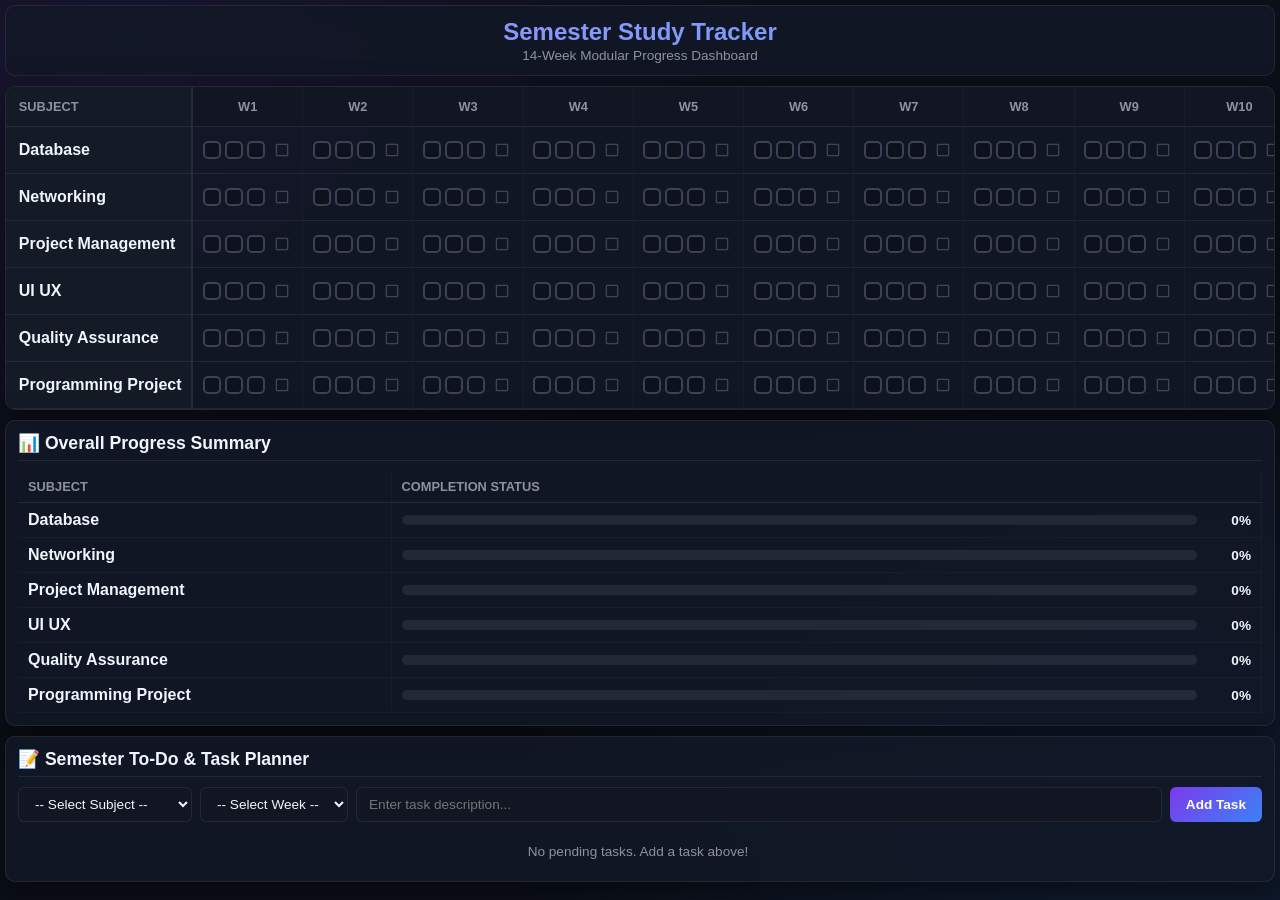
<file: index.html>
<!DOCTYPE html>
<html lang="si">
<head>
    <meta charset="UTF-8">
    <meta name="viewport" content="width=device-width, initial-scale=1.0">
    <title>Semester Study Tracker</title>
    <link rel="icon" type="image/x-icon" href="icon.ico">
    
    <!-- Google Material Symbols (Icons) -->
    <link rel="stylesheet" href="https://fonts.googleapis.com/css2?family=Material+Symbols+Outlined:opsz,wght,FILL,GRAD@24,400,0,0" />
    
    <link rel="stylesheet" href="style.css">
</head>
<body>

<div class="container">
    <header>
        <h1>Semester Study Tracker</h1>
        <p>14-Week Modular Progress Dashboard</p>
    </header>

    <!-- Main Schedule Table Wrapper -->
    <div class="table-wrapper" id="tableWrapper">
        <table id="trackerTable">
            <thead>
                <tr id="headerRow">
                    <th class="subject-header">Subject</th>
                    <!-- Week columns generated via JS -->
                </tr>
            </thead>
            <tbody id="tableBody">
                <!-- Subject rows generated via JS -->
            </tbody>
        </table>
    </div>

    <!-- Separate Progress Summary Window -->
    <div class="progress-window">
        <h2>📊 Overall Progress Summary</h2>
        <table class="progress-table">
            <thead>
                <tr>
                    <th>Subject</th>
                    <th>Completion Status</th>
                </tr>
            </thead>
            <tbody id="progressTableBody">
                <!-- Progress rows generated via JS -->
            </tbody>
        </table>
    </div>

    <!-- Dynamic To-Do List Section -->
    <div class="todo-window">
        <h2>📝 Semester To-Do & Task Planner</h2>
        
        <!-- Error Message Alert Container -->
        <div id="todoErrorMsg" class="error-msg" style="display: none;"></div>

        <!-- Input Form Controls -->
        <div class="todo-form">
            <select id="todoSubjectSelect" class="todo-input">
                <option value="" disabled selected>-- Select Subject --</option>
            </select>

            <select id="todoWeekSelect" class="todo-input">
                <option value="" disabled selected>-- Select Week --</option>
            </select>

            <input type="text" id="todoTaskInput" class="todo-input task-text-input" placeholder="Enter task description..." />

            <button id="addTodoBtn" class="todo-btn">Add Task</button>
        </div>

        <!-- Task List Container -->
        <div class="todo-list-container">
            <ul id="todoList" class="todo-list">
                <!-- Tasks rendered dynamically via JS -->
            </ul>
        </div>
    </div>
</div>

<!-- Full-Screen Blurred Modal Layer for Weekly Notes -->
<div id="noteModalOverlay" class="modal-overlay" style="display: none;">
    <div class="modal-window">
        <div class="modal-header">
            <h3 id="modalTitle">Weekly Note</h3>
            <button id="closeModalBtn" class="modal-close-btn">
                <span class="material-symbols-outlined">close</span>
            </button>
        </div>
        <div class="modal-body">
            <textarea id="modalNoteText" class="modal-textarea" placeholder="Write your notes for this week here..."></textarea>
        </div>
        <div class="modal-footer">
            <button id="deleteNoteBtn" class="btn-modal-delete">Delete Note</button>
            <button id="saveNoteBtn" class="btn-modal-save">Save Note</button>
        </div>
    </div>
</div>

<script src="script.js"></script>
</body>
</html>
</file>
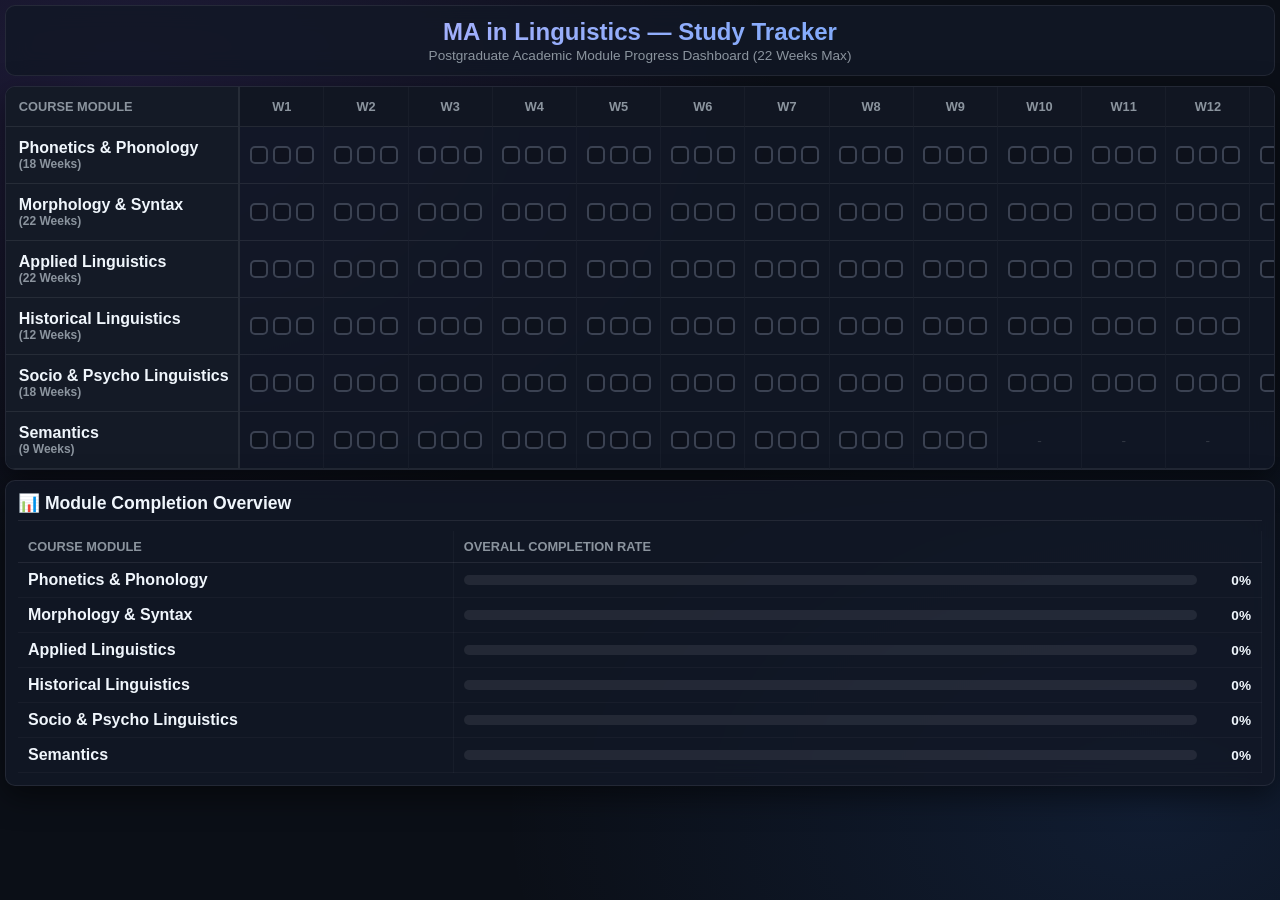
<file: maters.html>
<!DOCTYPE html>
<html lang="en">
<head>
    <meta charset="UTF-8">
    <meta name="viewport" content="width=device-width, initial-scale=1.0">
    <link rel="icon" type="image/x-icon" href="icon.ico">
    <title>MA in Linguistics - Study Tracker</title>
    <style>
        :root {
            --bg-color: #0b0f17;
            --card-bg: rgba(18, 24, 38, 0.85);
            --border-color: rgba(255, 255, 255, 0.08);
            --text-main: #f0f6fc;
            --text-muted: #8b949e;
            --accent-glow: #8b5cf6;
            --accent-green: #10b981;
            --accent-blue: #3b82f6;
            --scrollbar-bg: #111622;
            --scrollbar-thumb: #2d3748;
            --scrollbar-hover: #4a5568;
        }

        * {
            box-sizing: border-box;
            margin: 0;
            padding: 0;
            font-family: 'Inter', -apple-system, BlinkMacSystemFont, 'Segoe UI', Roboto, Helvetica, Arial, sans-serif;
        }

        /* Custom Dark Scrollbars */
        ::-webkit-scrollbar {
            width: 8px;
            height: 8px;
        }

        ::-webkit-scrollbar-track {
            background: var(--scrollbar-bg);
            border-radius: 4px;
        }

        ::-webkit-scrollbar-thumb {
            background: var(--scrollbar-thumb);
            border-radius: 4px;
            border: 2px solid var(--scrollbar-bg);
        }

        ::-webkit-scrollbar-thumb:hover {
            background: var(--scrollbar-hover);
        }

        * {
            scrollbar-width: thin;
            scrollbar-color: var(--scrollbar-thumb) var(--scrollbar-bg);
        }

        body {
            background-color: var(--bg-color);
            background-image: 
                radial-gradient(at 10% 10%, rgba(139, 92, 246, 0.15) 0px, transparent 40%),
                radial-gradient(at 90% 90%, rgba(59, 130, 246, 0.12) 0px, transparent 40%);
            background-attachment: fixed;
            color: var(--text-main);
            padding: 5px;
            min-height: 100vh;
            display: flex;
            flex-direction: column;
            gap: 10px;
        }

        .container {
            width: 100%;
            max-width: 100%;
            margin: 0 auto;
            display: flex;
            flex-direction: column;
            gap: 10px;
        }

        header {
            text-align: center;
            padding: 12px 10px;
            background: var(--card-bg);
            border: 1px solid var(--border-color);
            border-radius: 10px;
            backdrop-filter: blur(12px);
            -webkit-backdrop-filter: blur(12px);
            animation: fadeInDown 0.6s ease-out;
        }

        header h1 {
            font-size: 1.5rem;
            font-weight: 700;
            background: linear-gradient(135deg, #c4b5fd, #60a5fa);
            -webkit-background-clip: text;
            -webkit-text-fill-color: transparent;
            margin-bottom: 2px;
        }

        header p {
            color: var(--text-muted);
            font-size: 0.85rem;
        }

        /* Main Table Layout */
        .table-wrapper {
            background: var(--card-bg);
            backdrop-filter: blur(12px);
            -webkit-backdrop-filter: blur(12px);
            border: 1px solid var(--border-color);
            border-radius: 10px;
            overflow-x: auto;
            overflow-y: auto;
            max-height: 55vh;
            box-shadow: 0 10px 30px rgba(0,0,0,0.5);
            animation: fadeInUp 0.6s ease-out;
            cursor: grab;
            user-select: none;
            -webkit-overflow-scrolling: touch;
        }

        .table-wrapper:active {
            cursor: grabbing;
        }

        table {
            width: 100%;
            border-collapse: separate;
            border-spacing: 0;
            white-space: nowrap;
        }

        th, td {
            padding: 0.75rem 0.6rem;
            text-align: center;
            border-bottom: 1px solid var(--border-color);
            border-right: 1px solid rgba(255, 255, 255, 0.03);
        }

        th {
            background: #111622;
            color: var(--text-muted);
            font-size: 0.8rem;
            font-weight: 600;
            text-transform: uppercase;
            position: sticky;
            top: 0;
            z-index: 10;
        }

        th.subject-header, td.subject-name {
            text-align: left;
            position: sticky;
            left: 0;
            background: #141a26;
            z-index: 20;
            font-weight: 600;
            min-width: 220px;
            max-width: 260px;
            border-right: 2px solid var(--border-color);
            padding-left: 0.8rem;
        }

        th.subject-header {
            z-index: 30;
        }

        tr:hover td {
            background-color: rgba(255, 255, 255, 0.02);
        }

        tr:hover td.subject-name {
            background-color: #1a2232;
        }

        .na-cell {
            color: rgba(255, 255, 255, 0.15);
            font-size: 0.85rem;
        }

        /* Checkbox Styling */
        .checkbox-group {
            display: flex;
            gap: 5px;
            justify-content: center;
            align-items: center;
        }

        .custom-checkbox {
            appearance: none;
            -webkit-appearance: none;
            width: 18px;
            height: 18px;
            border: 2px solid #3b4252;
            border-radius: 5px;
            background: rgba(0, 0, 0, 0.2);
            cursor: pointer;
            transition: all 0.2s cubic-bezier(0.4, 0, 0.2, 1);
            position: relative;
            outline: none;
        }

        .custom-checkbox:hover {
            border-color: var(--accent-blue);
            transform: scale(1.1);
            box-shadow: 0 0 8px rgba(59, 130, 246, 0.3);
        }

        .custom-checkbox:checked {
            background-color: var(--accent-green);
            border-color: var(--accent-green);
            transform: scale(1.05);
            box-shadow: 0 0 10px rgba(16, 185, 129, 0.4);
        }

        .custom-checkbox:checked::after {
            content: '';
            position: absolute;
            left: 5px;
            top: 2px;
            width: 4px;
            height: 8px;
            border: solid white;
            border-width: 0 2px 2px 0;
            transform: rotate(45deg);
        }

        /* Dedicated Progress Window */
        .progress-window {
            background: var(--card-bg);
            backdrop-filter: blur(12px);
            -webkit-backdrop-filter: blur(12px);
            border: 1px solid var(--border-color);
            border-radius: 10px;
            padding: 12px;
            box-shadow: 0 10px 30px rgba(0,0,0,0.5);
            animation: fadeInUp 0.8s ease-out;
        }

        .progress-window h2 {
            font-size: 1.1rem;
            color: var(--text-main);
            margin-bottom: 10px;
            padding-bottom: 6px;
            border-bottom: 1px solid var(--border-color);
            display: flex;
            align-items: center;
            gap: 8px;
        }

        .progress-table {
            width: 100%;
            border-collapse: collapse;
        }

        .progress-table th {
            text-align: left;
            padding: 8px 10px;
            background: transparent;
            border-bottom: 1px solid var(--border-color);
        }

        .progress-table td {
            padding: 8px 10px;
            text-align: left;
            border-bottom: 1px solid rgba(255, 255, 255, 0.03);
        }

        .progress-table td.subject-title {
            font-weight: 600;
            width: 35%;
            min-width: 200px;
        }

        .progress-container {
            display: flex;
            align-items: center;
            gap: 12px;
            width: 100%;
        }

        .progress-bar-bg {
            flex-grow: 1;
            height: 10px;
            background: rgba(255, 255, 255, 0.08);
            border-radius: 10px;
            overflow: hidden;
        }

        .progress-bar-fill {
            height: 100%;
            width: 0%;
            background: linear-gradient(90deg, var(--accent-blue), var(--accent-green));
            border-radius: 10px;
            transition: width 0.35s ease-in-out;
            box-shadow: 0 0 8px rgba(59, 130, 246, 0.5);
        }

        .progress-text {
            font-size: 0.85rem;
            font-weight: 700;
            color: var(--text-main);
            min-width: 42px;
            text-align: right;
        }

        @keyframes fadeInDown {
            from { opacity: 0; transform: translateY(-10px); }
            to { opacity: 1; transform: translateY(0); }
        }

        @keyframes fadeInUp {
            from { opacity: 0; transform: translateY(10px); }
            to { opacity: 1; transform: translateY(0); }
        }
    </style>
</head>
<body>

<div class="container">
    <header>
        <h1>MA in Linguistics — Study Tracker</h1>
        <p>Postgraduate Academic Module Progress Dashboard (22 Weeks Max)</p>
    </header>

    <!-- Main Schedule Table Wrapper -->
    <div class="table-wrapper" id="tableWrapper">
        <table id="trackerTable">
            <thead>
                <tr id="headerRow">
                    <th class="subject-header">Course Module</th>
                    <!-- Week headers generated via JS -->
                </tr>
            </thead>
            <tbody id="tableBody">
                <!-- Module rows generated via JS -->
            </tbody>
        </table>
    </div>

    <!-- Separate Progress Summary Window -->
    <div class="progress-window">
        <h2>📊 Module Completion Overview</h2>
        <table class="progress-table">
            <thead>
                <tr>
                    <th>Course Module</th>
                    <th>Overall Completion Rate</th>
                </tr>
            </thead>
            <tbody id="progressTableBody">
                <!-- Progress rows generated via JS -->
            </tbody>
        </table>
    </div>
</div>

<script>
    // Modules configuration with specific duration in weeks
    const modules = [
        { name: "Phonetics & Phonology", weeks: 18 },
        { name: "Morphology & Syntax", weeks: 22 },
        { name: "Applied Linguistics", weeks: 22 },
        { name: "Historical Linguistics", weeks: 12 },
        { name: "Socio & Psycho Linguistics", weeks: 18 },
        { name: "Semantics", weeks: 9 }
    ];

    const MAX_WEEKS = 22;
    const SESSIONS_PER_WEEK = 3;

    // Unique LocalStorage Key specific to Linguistics Master's Degree
    const STORAGE_KEY = 'ma_ling_tracker_state_v1';
    let trackerState = JSON.parse(localStorage.getItem(STORAGE_KEY)) || {};

    function initTable() {
        const headerRow = document.getElementById('headerRow');
        const tableBody = document.getElementById('tableBody');
        const progressTableBody = document.getElementById('progressTableBody');

        // 1. Create Week Headers (Week 1 to Week 22)
        for (let w = 1; w <= MAX_WEEKS; w++) {
            const th = document.createElement('th');
            th.textContent = `W${w}`;
            headerRow.appendChild(th);
        }

        // 2. Build Rows for Main Table & Progress Summary
        modules.forEach((mod, modIdx) => {
            // --- Main Table Row ---
            const tr = document.createElement('tr');

            const tdName = document.createElement('td');
            tdName.className = 'subject-name';
            tdName.innerHTML = `${mod.name} <span style="font-size:0.75rem; color:var(--text-muted); display:block;">(${mod.weeks} Weeks)</span>`;
            tr.appendChild(tdName);

            for (let w = 1; w <= MAX_WEEKS; w++) {
                const tdWeek = document.createElement('td');

                if (w <= mod.weeks) {
                    const checkboxGroup = document.createElement('div');
                    checkboxGroup.className = 'checkbox-group';

                    for (let s = 1; s <= SESSIONS_PER_WEEK; s++) {
                        const cb = document.createElement('input');
                        cb.type = 'checkbox';
                        cb.className = 'custom-checkbox';
                        
                        // Unique key generation per subject and session
                        const cbKey = `ling_m${modIdx}_w${w}_s${s}`;
                        cb.checked = !!trackerState[cbKey];

                        cb.addEventListener('change', (e) => {
                            trackerState[cbKey] = e.target.checked;
                            localStorage.setItem(STORAGE_KEY, JSON.stringify(trackerState));
                            updateProgress(modIdx);
                        });

                        checkboxGroup.appendChild(cb);
                    }
                    tdWeek.appendChild(checkboxGroup);
                } else {
                    tdWeek.className = 'na-cell';
                    tdWeek.textContent = '-';
                }

                tr.appendChild(tdWeek);
            }
            tableBody.appendChild(tr);

            // --- Separate Progress Window Row ---
            const progTr = document.createElement('tr');
            
            const progTdName = document.createElement('td');
            progTdName.className = 'subject-title';
            progTdName.textContent = mod.name;

            const progTdBar = document.createElement('td');
            progTdBar.innerHTML = `
                <div class="progress-container">
                    <div class="progress-bar-bg">
                        <div class="progress-bar-fill" id="progress-fill-${modIdx}"></div>
                    </div>
                    <span class="progress-text" id="progress-text-${modIdx}">0%</span>
                </div>
            `;

            progTr.appendChild(progTdName);
            progTr.appendChild(progTdBar);
            progressTableBody.appendChild(progTr);

            // Initial calculation
            updateProgress(modIdx);
        });

        setupDragToScroll();
    }

    function updateProgress(modIdx) {
        const mod = modules[modIdx];
        const totalTargetSessions = mod.weeks * SESSIONS_PER_WEEK;
        let checkedCount = 0;

        for (let w = 1; w <= mod.weeks; w++) {
            for (let s = 1; s <= SESSIONS_PER_WEEK; s++) {
                const cbKey = `ling_m${modIdx}_w${w}_s${s}`;
                if (trackerState[cbKey]) {
                    checkedCount++;
                }
            }
        }

        const percentage = Math.round((checkedCount / totalTargetSessions) * 100);
        
        const fillElement = document.getElementById(`progress-fill-${modIdx}`);
        const textElement = document.getElementById(`progress-text-${modIdx}`);

        if (fillElement && textElement) {
            fillElement.style.width = `${percentage}%`;
            textElement.textContent = `${percentage}%`;

            if (percentage === 100) {
                fillElement.style.background = 'var(--accent-green)';
            } else {
                fillElement.style.background = 'linear-gradient(90deg, var(--accent-blue), var(--accent-green))';
            }
        }
    }

    // Drag-to-Scroll Functionality
    function setupDragToScroll() {
        const slider = document.getElementById('tableWrapper');
        let isDown = false;
        let startX;
        let scrollLeft;

        slider.addEventListener('wheel', (e) => {
            if (e.deltaY !== 0) {
                e.preventDefault();
                slider.scrollLeft += e.deltaY;
            }
        }, { passive: false });

        slider.addEventListener('mousedown', (e) => {
            if (e.target.tagName === 'INPUT') return;
            isDown = true;
            slider.classList.add('active');
            startX = e.pageX - slider.offsetLeft;
            scrollLeft = slider.scrollLeft;
        });

        slider.addEventListener('mouseleave', () => { isDown = false; });
        slider.addEventListener('mouseup', () => { isDown = false; });

        slider.addEventListener('mousemove', (e) => {
            if (!isDown) return;
            e.preventDefault();
            const x = e.pageX - slider.offsetLeft;
            const walk = (x - startX) * 1.5;
            slider.scrollLeft = scrollLeft - walk;
        });
    }

    document.addEventListener('DOMContentLoaded', initTable);
</script>

</body>
</html>
</file>
<file: style.css>
:root {
    --bg-color: #0b0f17;
    --card-bg: rgba(18, 24, 38, 0.85);
    --border-color: rgba(255, 255, 255, 0.08);
    --text-main: #f0f6fc;
    --text-muted: #8b949e;
    --accent-glow: #7c3aed;
    --accent-green: #10b981;
    --accent-blue: #3b82f6;
    --warning-yellow: #f59e0b;
    --danger-red: #ef4444;
    --scrollbar-bg: #111622;
    --scrollbar-thumb: #2d3748;
    --scrollbar-hover: #4a5568;
}

* {
    box-sizing: border-box;
    margin: 0;
    padding: 0;
    font-family: 'Inter', -apple-system, BlinkMacSystemFont, 'Segoe UI', Roboto, Helvetica, Arial, sans-serif;
}

/* Custom Dark Scrollbar */
::-webkit-scrollbar {
    width: 8px;
    height: 8px;
}

::-webkit-scrollbar-track {
    background: var(--scrollbar-bg);
    border-radius: 4px;
}

::-webkit-scrollbar-thumb {
    background: var(--scrollbar-thumb);
    border-radius: 4px;
    border: 2px solid var(--scrollbar-bg);
}

::-webkit-scrollbar-thumb:hover {
    background: var(--scrollbar-hover);
}

* {
    scrollbar-width: thin;
    scrollbar-color: var(--scrollbar-thumb) var(--scrollbar-bg);
}

body {
    background-color: var(--bg-color);
    background-image: 
        radial-gradient(at 10% 10%, rgba(124, 58, 237, 0.12) 0px, transparent 40%),
        radial-gradient(at 90% 90%, rgba(59, 130, 246, 0.12) 0px, transparent 40%);
    background-attachment: fixed;
    color: var(--text-main);
    padding: 5px;
    min-height: 100vh;
    display: flex;
    flex-direction: column;
    gap: 10px;
}

.container {
    width: 100%;
    max-width: 100%;
    margin: 0 auto;
    display: flex;
    flex-direction: column;
    gap: 10px;
}

header {
    text-align: center;
    padding: 12px 10px;
    background: var(--card-bg);
    border: 1px solid var(--border-color);
    border-radius: 10px;
    backdrop-filter: blur(12px);
    -webkit-backdrop-filter: blur(12px);
    animation: fadeInDown 0.6s ease-out;
}

header h1 {
    font-size: 1.5rem;
    font-weight: 700;
    background: linear-gradient(135deg, #a78bfa, #60a5fa);
    -webkit-background-clip: text;
    -webkit-text-fill-color: transparent;
    margin-bottom: 2px;
}

header p {
    color: var(--text-muted);
    font-size: 0.85rem;
}

/* Table Wrapper */
.table-wrapper {
    background: var(--card-bg);
    backdrop-filter: blur(12px);
    -webkit-backdrop-filter: blur(12px);
    border: 1px solid var(--border-color);
    border-radius: 10px;
    overflow-x: auto;
    overflow-y: auto;
    max-height: 55vh;
    box-shadow: 0 10px 30px rgba(0,0,0,0.5);
    animation: fadeInUp 0.6s ease-out;
    cursor: grab;
    user-select: none;
    -webkit-overflow-scrolling: touch;
}

.table-wrapper:active {
    cursor: grabbing;
}

table {
    width: 100%;
    border-collapse: separate;
    border-spacing: 0;
    white-space: nowrap;
}

th, td {
    padding: 0.75rem 0.6rem;
    text-align: center;
    border-bottom: 1px solid var(--border-color);
    border-right: 1px solid rgba(255, 255, 255, 0.03);
}

th {
    background: #111622;
    color: var(--text-muted);
    font-size: 0.8rem;
    font-weight: 600;
    text-transform: uppercase;
    position: sticky;
    top: 0;
    z-index: 10;
}

th.subject-header, td.subject-name {
    text-align: left;
    position: sticky;
    left: 0;
    background: #141a26;
    z-index: 20;
    font-weight: 600;
    min-width: 170px;
    max-width: 200px;
    border-right: 2px solid var(--border-color);
    padding-left: 0.8rem;
}

th.subject-header {
    z-index: 30;
}

tr:hover td {
    background-color: rgba(255, 255, 255, 0.02);
}

tr:hover td.subject-name {
    background-color: #1a2232;
}

/* Checkbox & Note Button Cell Layout */
.cell-content-group {
    display: flex;
    gap: 6px;
    justify-content: center;
    align-items: center;
}

.checkbox-group {
    display: flex;
    gap: 4px;
    align-items: center;
}

.custom-checkbox {
    appearance: none;
    -webkit-appearance: none;
    width: 18px;
    height: 18px;
    border: 2px solid #3b4252;
    border-radius: 5px;
    background: rgba(0, 0, 0, 0.2);
    cursor: pointer;
    transition: all 0.2s cubic-bezier(0.4, 0, 0.2, 1);
    position: relative;
    outline: none;
}

.custom-checkbox:hover {
    border-color: var(--accent-blue);
    transform: scale(1.1);
    box-shadow: 0 0 8px rgba(59, 130, 246, 0.3);
}

.custom-checkbox:checked {
    background-color: var(--accent-green);
    border-color: var(--accent-green);
    transform: scale(1.05);
    box-shadow: 0 0 10px rgba(16, 185, 129, 0.4);
}

.custom-checkbox:checked::after {
    content: '';
    position: absolute;
    left: 5px;
    top: 2px;
    width: 4px;
    height: 8px;
    border: solid white;
    border-width: 0 2px 2px 0;
    transform: rotate(45deg);
}

/* Weekly Note Trigger Icon Button */
.note-btn {
    background: transparent;
    border: none;
    cursor: pointer;
    padding: 2px;
    display: flex;
    align-items: center;
    justify-content: center;
    border-radius: 4px;
    transition: all 0.2s;
}

.note-btn .material-symbols-outlined {
    font-size: 18px;
}

/* Empty note state */
.note-btn.empty-note {
    color: rgba(255, 255, 255, 0.2);
}

.note-btn.empty-note:hover {
    color: var(--text-main);
    background: rgba(255, 255, 255, 0.05);
}

/* Active note state (Warning Indicator) */
.note-btn.has-note {
    color: var(--warning-yellow);
    animation: pulseWarning 2s infinite;
}

.note-btn.has-note:hover {
    transform: scale(1.2);
}

@keyframes pulseWarning {
    0%, 100% { opacity: 1; }
    50% { opacity: 0.6; }
}

/* Progress Window */
.progress-window, .todo-window {
    background: var(--card-bg);
    backdrop-filter: blur(12px);
    -webkit-backdrop-filter: blur(12px);
    border: 1px solid var(--border-color);
    border-radius: 10px;
    padding: 12px;
    box-shadow: 0 10px 30px rgba(0,0,0,0.5);
    animation: fadeInUp 0.8s ease-out;
}

.progress-window h2, .todo-window h2 {
    font-size: 1.1rem;
    color: var(--text-main);
    margin-bottom: 10px;
    padding-bottom: 6px;
    border-bottom: 1px solid var(--border-color);
    display: flex;
    align-items: center;
    gap: 8px;
}

.progress-table {
    width: 100%;
    border-collapse: collapse;
}

.progress-table th {
    text-align: left;
    padding: 8px 10px;
    background: transparent;
    border-bottom: 1px solid var(--border-color);
}

.progress-table td {
    padding: 8px 10px;
    text-align: left;
    border-bottom: 1px solid rgba(255, 255, 255, 0.03);
}

.progress-table td.subject-title {
    font-weight: 600;
    width: 30%;
    min-width: 150px;
}

.progress-container {
    display: flex;
    align-items: center;
    gap: 12px;
    width: 100%;
}

.progress-bar-bg {
    flex-grow: 1;
    height: 10px;
    background: rgba(255, 255, 255, 0.08);
    border-radius: 10px;
    overflow: hidden;
}

.progress-bar-fill {
    height: 100%;
    width: 0%;
    background: linear-gradient(90deg, var(--accent-blue), var(--accent-green));
    border-radius: 10px;
    transition: width 0.35s ease-in-out;
    box-shadow: 0 0 8px rgba(59, 130, 246, 0.5);
}

.progress-text {
    font-size: 0.85rem;
    font-weight: 700;
    color: var(--text-main);
    min-width: 42px;
    text-align: right;
}

/* To-Do Section Styles */
.error-msg {
    background: rgba(239, 68, 68, 0.15);
    border: 1px solid var(--danger-red);
    color: #fca5a5;
    padding: 8px 12px;
    border-radius: 6px;
    font-size: 0.85rem;
    margin-bottom: 10px;
}

.todo-form {
    display: flex;
    gap: 8px;
    flex-wrap: wrap;
    margin-bottom: 12px;
}

.todo-input {
    background: #111622;
    border: 1px solid var(--border-color);
    color: var(--text-main);
    padding: 8px 12px;
    border-radius: 6px;
    outline: none;
    font-size: 0.85rem;
    transition: border 0.2s;
}

.todo-input:focus {
    border-color: var(--accent-blue);
}

.task-text-input {
    flex-grow: 1;
    min-width: 200px;
}

.todo-btn {
    background: linear-gradient(135deg, var(--accent-glow), var(--accent-blue));
    color: #ffffff;
    border: none;
    padding: 8px 16px;
    border-radius: 6px;
    font-weight: 600;
    cursor: pointer;
    font-size: 0.85rem;
    transition: opacity 0.2s;
}

.todo-btn:hover {
    opacity: 0.9;
}

.todo-list {
    list-style: none;
    display: flex;
    flex-direction: column;
    gap: 8px;
    max-height: 250px;
    overflow-y: auto;
    padding-right: 4px;
}

.todo-item {
    display: flex;
    align-items: center;
    justify-content: space-between;
    background: rgba(255, 255, 255, 0.03);
    border: 1px solid var(--border-color);
    padding: 8px 12px;
    border-radius: 8px;
    gap: 10px;
    transition: all 0.25s ease;
}

.todo-item.completed-task {
    opacity: 0.45;
    background: rgba(255, 255, 255, 0.01);
}

.todo-item.completed-task .todo-text {
    text-decoration: line-through;
}

.todo-badge {
    font-size: 0.75rem;
    padding: 3px 8px;
    border-radius: 4px;
    background: rgba(124, 58, 237, 0.2);
    color: #c4b5fd;
    border: 1px solid rgba(124, 58, 237, 0.3);
    white-space: nowrap;
}

.todo-text {
    flex-grow: 1;
    font-size: 0.9rem;
    word-break: break-word;
}

.todo-actions {
    display: flex;
    align-items: center;
    gap: 6px;
}

.complete-btn {
    background: rgba(16, 185, 129, 0.15);
    border: 1px solid rgba(16, 185, 129, 0.4);
    color: var(--accent-green);
    padding: 4px 10px;
    border-radius: 5px;
    cursor: pointer;
    font-size: 0.78rem;
    font-weight: 600;
    transition: all 0.2s;
}

.complete-btn:hover {
    background: var(--accent-green);
    color: #ffffff;
}

.edit-btn, .delete-btn {
    background: transparent;
    border: none;
    color: var(--text-muted);
    cursor: pointer;
    display: flex;
    align-items: center;
    justify-content: center;
    padding: 3px;
    border-radius: 4px;
    transition: color 0.2s;
}

.edit-btn:hover {
    color: var(--accent-blue);
}

.delete-btn:hover {
    color: var(--danger-red);
}

.empty-todo-msg {
    color: var(--text-muted);
    font-size: 0.85rem;
    text-align: center;
    padding: 10px 0;
}

/* =========================================================
   Full-Screen Blurred Modal Layer
   ========================================================= */
.modal-overlay {
    position: fixed;
    top: 0;
    left: 0;
    width: 100vw;
    height: 100vh;
    background: rgba(5, 8, 15, 0.75);
    backdrop-filter: blur(8px);
    -webkit-backdrop-filter: blur(8px);
    z-index: 1000;
    display: flex;
    justify-content: center;
    align-items: center;
    animation: fadeIn 0.25s ease-out;
}

.modal-window {
    background: #121826;
    border: 1px solid var(--border-color);
    border-radius: 12px;
    width: 90%;
    max-width: 500px;
    padding: 16px;
    box-shadow: 0 20px 40px rgba(0, 0, 0, 0.8);
    display: flex;
    flex-direction: column;
    gap: 12px;
    animation: scaleUp 0.25s ease-out;
}

.modal-header {
    display: flex;
    justify-content: space-between;
    align-items: center;
    border-bottom: 1px solid var(--border-color);
    padding-bottom: 8px;
}

.modal-header h3 {
    font-size: 1rem;
    color: var(--text-main);
}

.modal-close-btn {
    background: transparent;
    border: none;
    color: var(--text-muted);
    cursor: pointer;
    display: flex;
    align-items: center;
}

.modal-close-btn:hover {
    color: var(--text-main);
}

.modal-body {
    display: flex;
    flex-direction: column;
}

.modal-textarea {
    width: 100%;
    height: 140px;
    background: #0b0f17;
    border: 1px solid var(--border-color);
    border-radius: 8px;
    color: var(--text-main);
    padding: 10px;
    font-size: 0.9rem;
    outline: none;
    resize: vertical;
}

.modal-textarea:focus {
    border-color: var(--accent-blue);
}

.modal-footer {
    display: flex;
    justify-content: space-between;
    align-items: center;
    gap: 10px;
}

.btn-modal-save {
    background: linear-gradient(135deg, var(--accent-blue), var(--accent-green));
    color: #fff;
    border: none;
    padding: 8px 18px;
    border-radius: 6px;
    font-weight: 600;
    cursor: pointer;
}

.btn-modal-delete {
    background: rgba(239, 68, 68, 0.2);
    border: 1px solid var(--danger-red);
    color: #fca5a5;
    padding: 8px 14px;
    border-radius: 6px;
    cursor: pointer;
}

.btn-modal-delete:hover {
    background: var(--danger-red);
    color: #fff;
}

/* Animations */
@keyframes fadeIn {
    from { opacity: 0; }
    to { opacity: 1; }
}

@keyframes scaleUp {
    from { opacity: 0; transform: scale(0.95); }
    to { opacity: 1; transform: scale(1); }
}

@keyframes fadeInDown {
    from { opacity: 0; transform: translateY(-10px); }
    to { opacity: 1; transform: translateY(0); }
}

@keyframes fadeInUp {
    from { opacity: 0; transform: translateY(10px); }
    to { opacity: 1; transform: translateY(0); }
}
</file>
